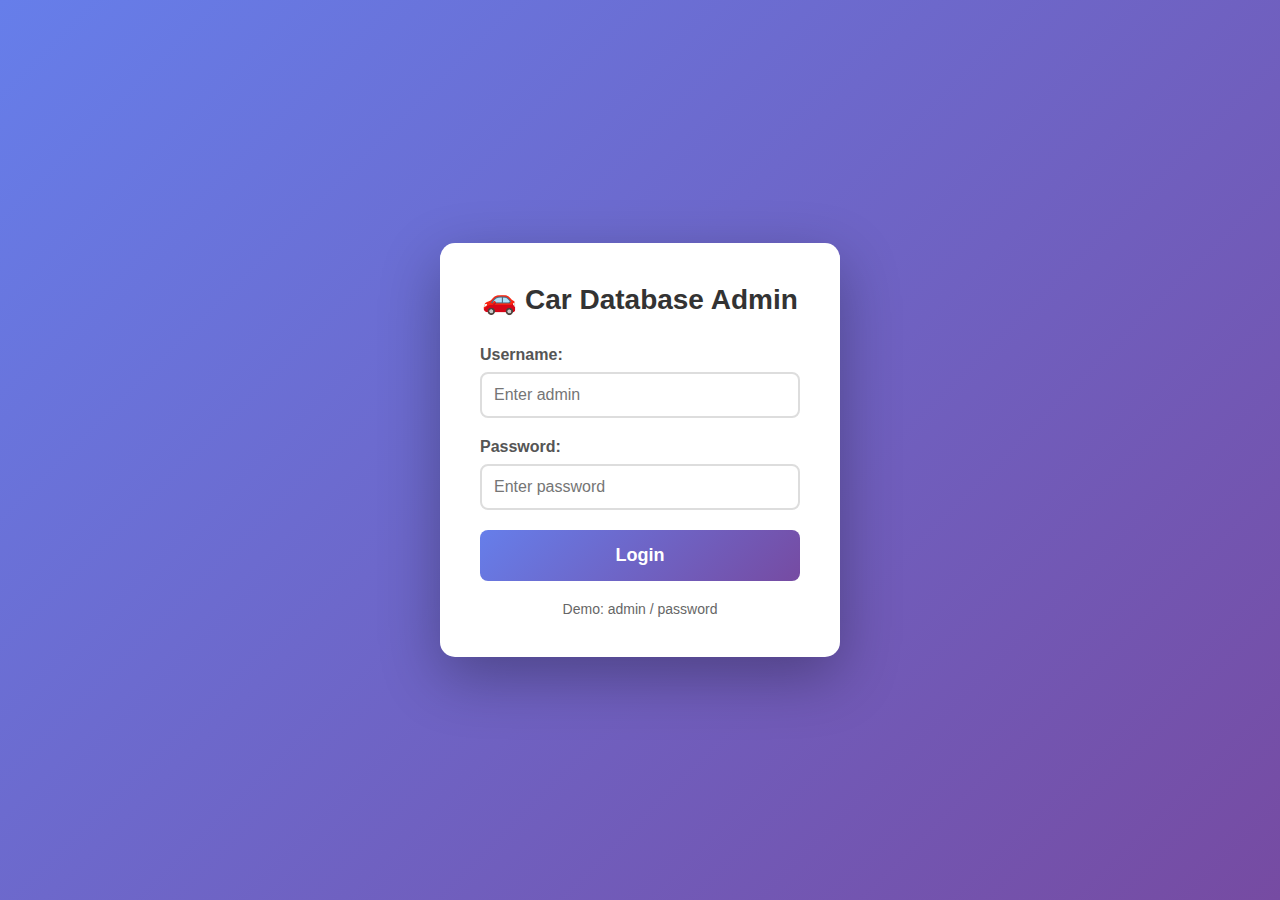
<file: index.html>
<!DOCTYPE html>
<html lang="en">
<head>
    <meta charset="UTF-8">
    <meta name="viewport" content="width=device-width, initial-scale=1.0">
    <title>Car Database - Login</title>
    <link rel="stylesheet" href="style.css">
</head>
<body>
    <div class="login-container">
        <h1>🚗 Car Database Admin</h1>
        <form id="loginForm">
            <div class="input-group">
                <label for="username">Username:</label>
                <input type="text" id="username" placeholder="Enter admin" required>
            </div>
            <div class="input-group">
                <label for="password">Password:</label>
                <input type="password" id="password" placeholder="Enter password" required>
            </div>
            <button type="submit">Login</button>
            <p class="demo-credentials">Demo: admin / password</p>
        </form>
    </div>
    <script src="script.js"></script>
</body>
</html>
</file>
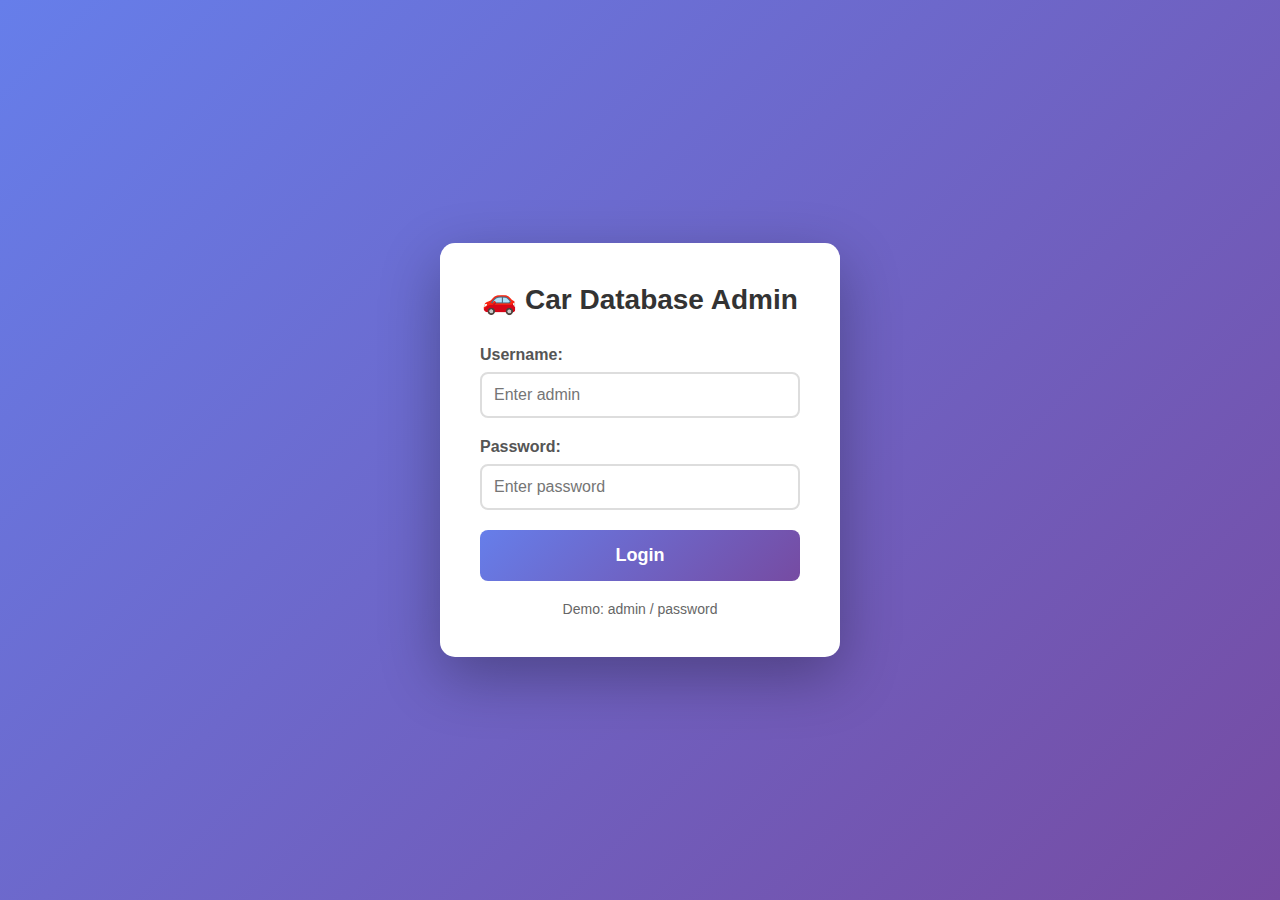
<file: dashboard.html>
<!DOCTYPE html>
<html lang="en">
<head>
    <meta charset="UTF-8">
    <meta name="viewport" content="width=device-width, initial-scale=1.0">
    <title>Car Database Dashboard</title>
    <link rel="stylesheet" href="style.css">
</head>
<body>
    <div class="dashboard">
        <div class="header">
            <h1>🚗 Premium Car Database</h1>
            <button onclick="logout()" class="logout-btn">Logout</button>
        </div>
        
        <div class="search-section">
            <div class="search-box">
                <input type="text" id="searchInput" placeholder="Search cars by name, country, engine, or price...">
                <button id="searchButton">Search</button>
            </div>
            <p id="resultCount" class="result-count">Showing 11 cars</p>
        </div>
        
        <div class="stats">
            <h2>Total Cars: <span id="totalCars">11</span></h2>
            <p>Browse through our collection of premium cars from around the world</p>
        </div>
        
        <div id="carsContainer" class="cars-grid">
            <!-- Cars will be loaded here by JavaScript -->
        </div>
        
        <div class="footer">
            <p>Car Database System | Total Cars: 11 | Updated: December 2024</p>
        </div>
    </div>
    
    <script src="script.js"></script>
    <script>
        // Set total cars count
        document.getElementById('totalCars').textContent = '11';
    </script>
</body>
</html>
</file>
<file: style.css>
* {
    margin: 0;
    padding: 0;
    box-sizing: border-box;
    font-family: 'Arial', sans-serif;
}

body {
    background: linear-gradient(135deg, #667eea 0%, #764ba2 100%);
    min-height: 100vh;
    display: flex;
    justify-content: center;
    align-items: center;
    padding: 20px;
}

.login-container {
    background: white;
    padding: 40px;
    border-radius: 15px;
    box-shadow: 0 20px 60px rgba(0,0,0,0.3);
    width: 100%;
    max-width: 400px;
    text-align: center;
}

h1 {
    color: #333;
    margin-bottom: 30px;
    font-size: 28px;
}

.input-group {
    margin-bottom: 20px;
    text-align: left;
}

label {
    display: block;
    margin-bottom: 8px;
    color: #555;
    font-weight: bold;
}

input {
    width: 100%;
    padding: 12px;
    border: 2px solid #ddd;
    border-radius: 8px;
    font-size: 16px;
    transition: border 0.3s;
}

input:focus {
    border-color: #667eea;
    outline: none;
}

button {
    background: linear-gradient(135deg, #667eea 0%, #764ba2 100%);
    color: white;
    border: none;
    padding: 15px 40px;
    font-size: 18px;
    border-radius: 8px;
    cursor: pointer;
    transition: transform 0.3s;
    width: 100%;
    font-weight: bold;
}

button:hover {
    transform: translateY(-2px);
}

.demo-credentials {
    margin-top: 20px;
    color: #666;
    font-size: 14px;
}

/* Dashboard Styles */
.dashboard {
    width: 100%;
    max-width: 1200px;
    background: white;
    border-radius: 15px;
    padding: 30px;
    box-shadow: 0 20px 60px rgba(0,0,0,0.3);
}

.header {
    display: flex;
    justify-content: space-between;
    align-items: center;
    margin-bottom: 30px;
    padding-bottom: 20px;
    border-bottom: 2px solid #eee;
}

.logout-btn {
    width: auto;
    padding: 10px 25px;
    background: #ff6b6b;
}

.cars-grid {
    display: grid;
    grid-template-columns: repeat(auto-fill, minmax(300px, 1fr));
    gap: 25px;
    margin-top: 20px;
}

.car-card {
    background: #f8f9fa;
    border-radius: 10px;
    padding: 20px;
    transition: transform 0.3s, box-shadow 0.3s;
    border: 2px solid #e9ecef;
}

.car-card:hover {
    transform: translateY(-5px);
    box-shadow: 0 10px 30px rgba(0,0,0,0.1);
}

.car-image {
    width: 100%;
    height: 200px;
    object-fit: cover;
    border-radius: 8px;
    margin-bottom: 15px;
}

.car-name {
    font-size: 22px;
    color: #333;
    margin-bottom: 10px;
}

.car-spec {
    display: flex;
    justify-content: space-between;
    margin: 8px 0;
    padding: 5px 0;
    border-bottom: 1px solid #eee;
}

.spec-label {
    font-weight: bold;
    color: #666;
}

.spec-value {
    color: #333;
}

.country-badge {
    display: inline-block;
    padding: 5px 15px;
    background: #667eea;
    color: white;
    border-radius: 20px;
    font-size: 14px;
    margin-top: 10px;
}

/* ====== SEARCH SECTION ====== */
.search-section {
    background: #f8f9fa;
    padding: 20px;
    border-radius: 10px;
    margin-bottom: 25px;
    box-shadow: 0 2px 10px rgba(0,0,0,0.1);
}

.search-box {
    display: flex;
    gap: 10px;
    margin-bottom: 10px;
}

.search-box input {
    flex: 1;
    padding: 12px 15px;
    border: 2px solid #667eea;
    border-radius: 8px;
    font-size: 16px;
    transition: all 0.3s;
    width: 100%;                /* FIX: Full width */
    color: #333;               /* FIX: Visible text color */
    background: white;         /* FIX: White background */
    font-family: 'Arial', sans-serif; /* FIX: Font */
}

.search-box input::placeholder {
    color: #888;               /* FIX: Placeholder color */
}

.search-box input:focus {
    outline: none;
    box-shadow: 0 0 10px rgba(102, 126, 234, 0.5);
}

.search-box button {
    background: linear-gradient(135deg, #667eea 0%, #764ba2 100%);
    color: white;
    border: none;
    padding: 12px 30px;
    border-radius: 8px;
    cursor: pointer;
    font-weight: bold;
    transition: transform 0.3s;
    white-space: nowrap;       /* FIX: Button text on one line */
}

.search-box button:hover {
    transform: translateY(-2px);
}

.result-count {
    color: #666;
    font-size: 14px;
    text-align: center;
}

/* Car Card Updates */
.price-tag {
    color: #28a745;
    font-weight: bold;
    font-size: 18px;
}

.no-results {
    text-align: center;
    grid-column: 1 / -1;
    padding: 40px;
    color: #666;
    font-size: 18px;
}

/* Footer */
.footer {
    margin-top: 40px;
    padding-top: 20px;
    border-top: 1px solid #eee;
    text-align: center;
    color: #666;
    font-size: 14px;
}

/* Responsive Design */
@media (max-width: 768px) {
    .search-box {
        flex-direction: column;
    }
    
    .search-box button {
        width: 100%;
    }
    
    .cars-grid {
        grid-template-columns: repeat(auto-fill, minmax(250px, 1fr));
    }
}
</file>
